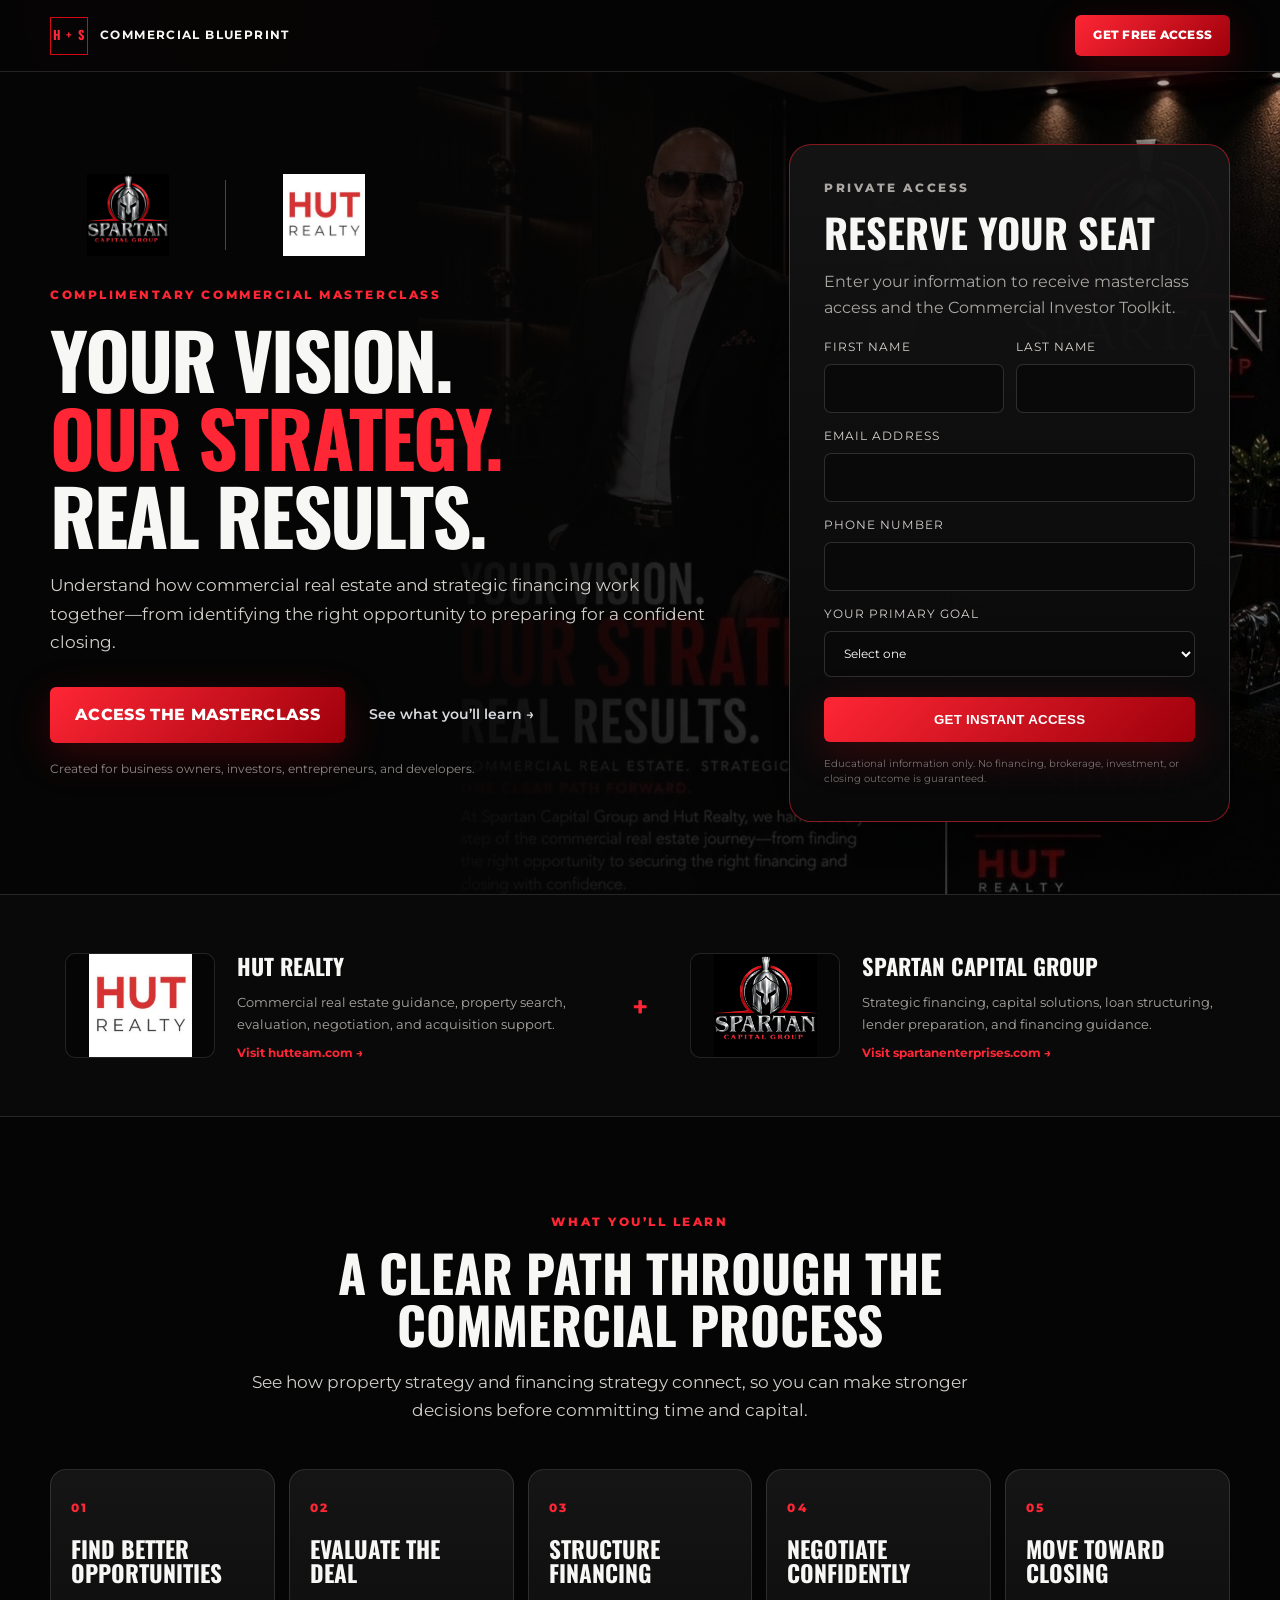
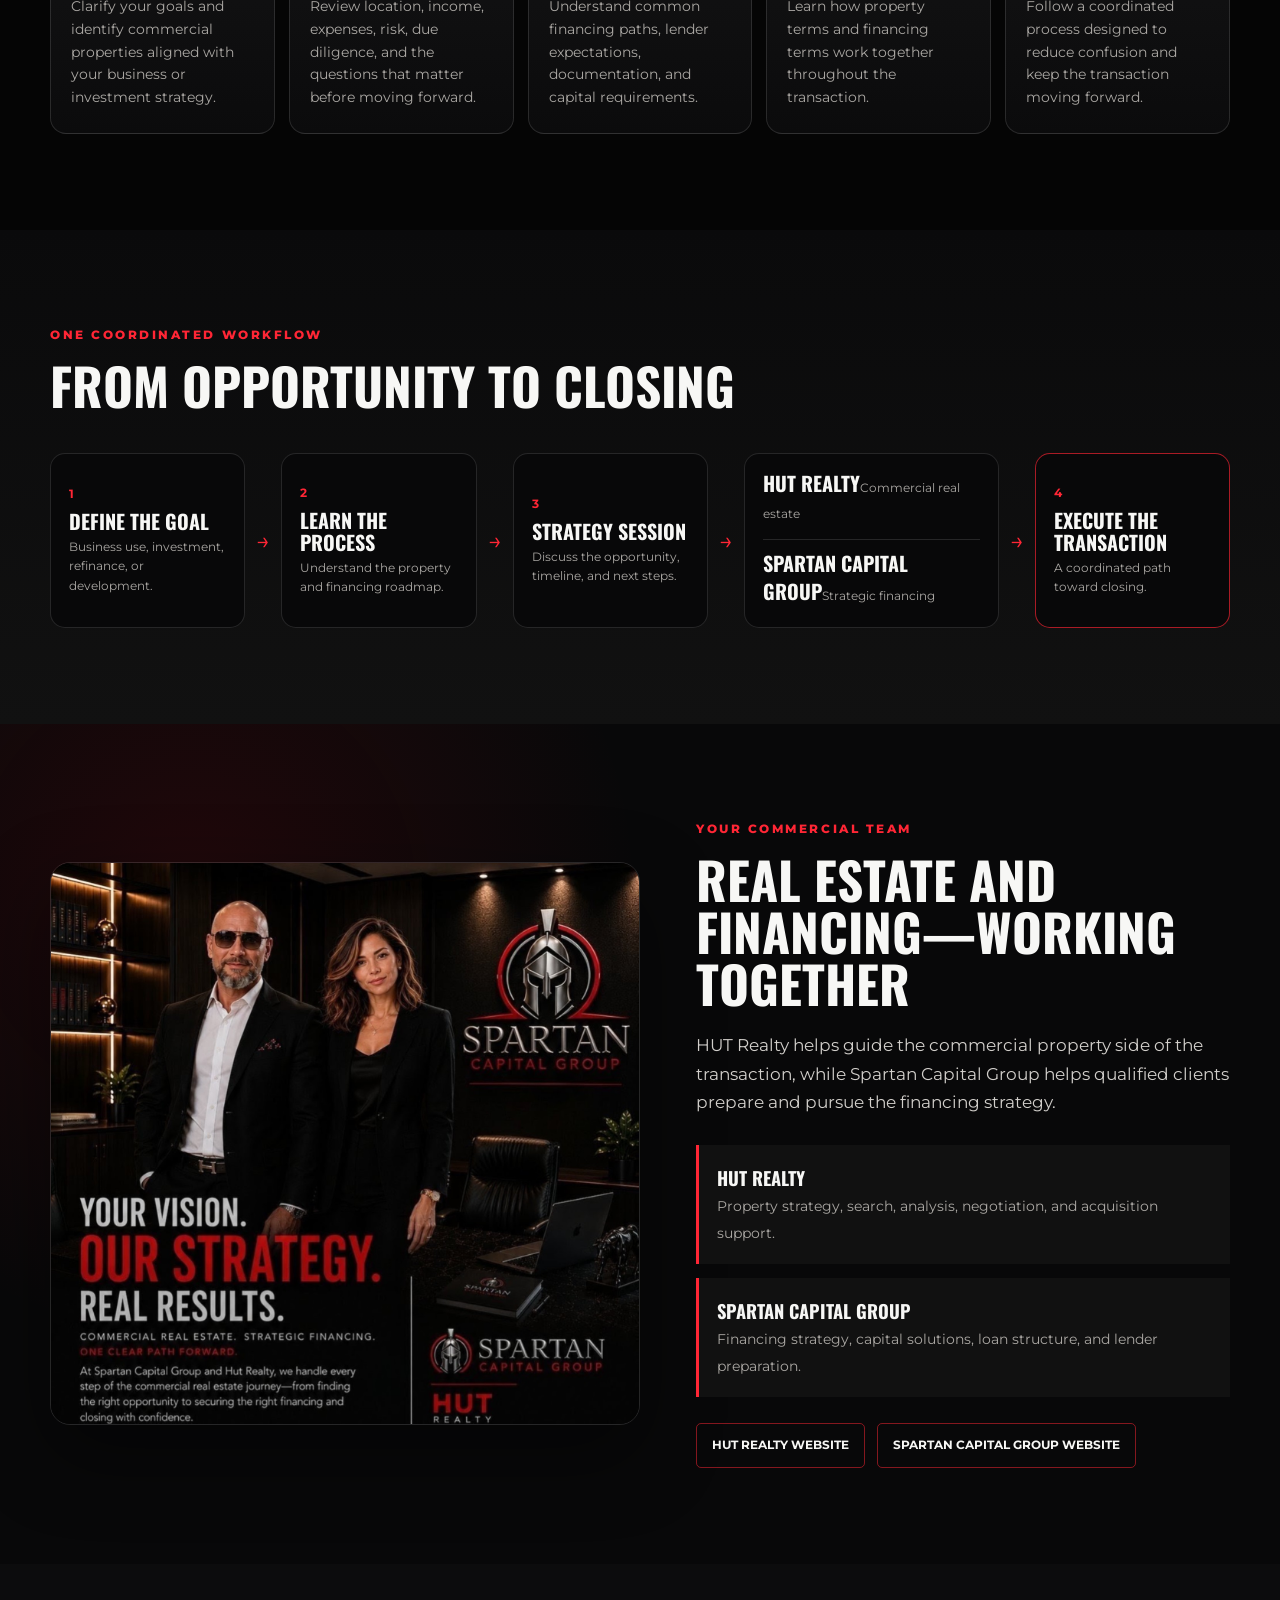
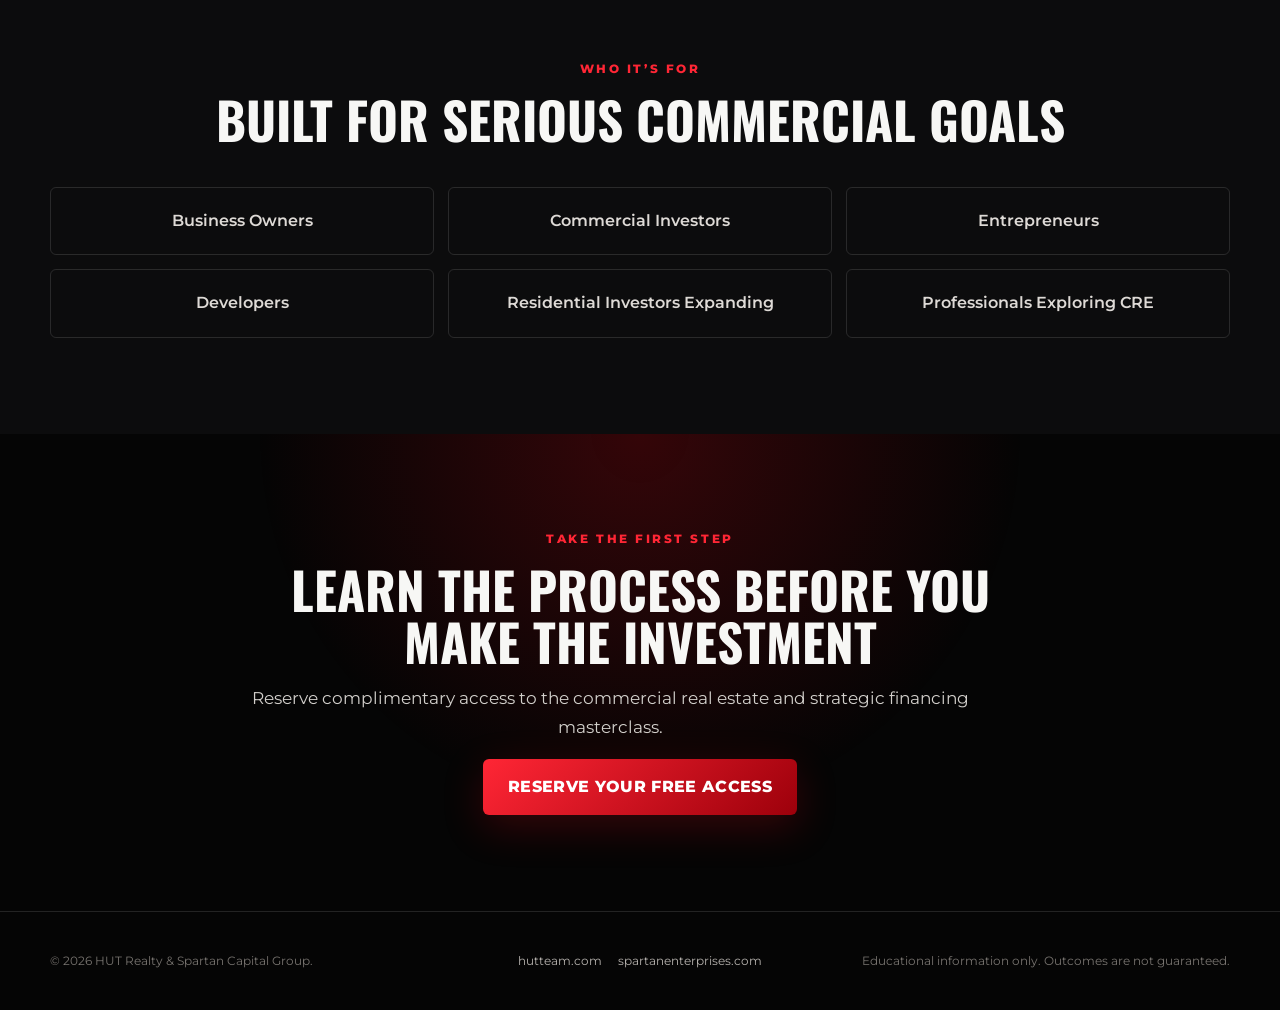
<file: index.html>
<!doctype html>
<html lang="en">
<head>
  <meta charset="utf-8" />
  <meta name="viewport" content="width=device-width, initial-scale=1" />
  <meta name="description" content="A complimentary commercial real estate and strategic financing masterclass presented by HUT Realty and Spartan Capital Group." />
  <title>Commercial Real Estate & Financing Masterclass | HUT Realty + Spartan Capital Group</title>
  <link rel="preconnect" href="https://fonts.googleapis.com">
  <link rel="preconnect" href="https://fonts.gstatic.com" crossorigin>
  <link href="https://fonts.googleapis.com/css2?family=Montserrat:wght@400;500;600;700;800&family=Oswald:wght@500;600;700&display=swap" rel="stylesheet">
  <link rel="stylesheet" href="./styles.css" />
</head>
<body>
  <header class="site-header">
    <a class="brand-mini" href="#top" aria-label="Return to top">
      <span class="brand-mark">H + S</span>
      <span>Commercial Blueprint</span>
    </a>
    <a class="btn btn-small" href="#register">Get Free Access</a>
  </header>

  <main id="top">
    <section class="hero">
      <div class="hero-overlay"></div>
      <div class="container hero-grid">
        <div class="hero-copy reveal">
          <div class="partner-logos">
            <a href="https://www.spartanenterprises.com/" target="_blank" rel="noopener noreferrer" aria-label="Visit Spartan Capital Group">
              <img src="./spartan-capital-group-logo.jpg" alt="Spartan Capital Group logo">
            </a>
            <span class="divider"></span>
            <a href="https://www.hutteam.com/" target="_blank" rel="noopener noreferrer" aria-label="Visit HUT Realty">
              <img src="./hut-realty-logo.jpg" alt="HUT Realty logo">
            </a>
          </div>

          <p class="eyebrow">Complimentary Commercial Masterclass</p>
          <h1>Your Vision.<br><span>Our Strategy.</span><br>Real Results.</h1>
          <p class="hero-subtitle">Understand how commercial real estate and strategic financing work together—from identifying the right opportunity to preparing for a confident closing.</p>

          <div class="hero-actions">
            <a class="btn" href="#register">Access the Masterclass</a>
            <a class="text-link" href="#learn">See what you’ll learn →</a>
          </div>
          <p class="microcopy">Created for business owners, investors, entrepreneurs, and developers.</p>
        </div>

        <aside class="registration-card reveal" id="register">
          <p class="eyebrow">Private Access</p>
          <h2>Reserve Your Seat</h2>
          <p>Enter your information to receive masterclass access and the Commercial Investor Toolkit.</p>

          <form name="masterclass-registration" method="POST" action="/thank-you.html" data-netlify="true" netlify-honeypot="bot-field">
            <input type="hidden" name="form-name" value="masterclass-registration">
            <p class="hidden"><label>Don’t fill this out: <input name="bot-field"></label></p>

            <div class="form-row">
              <label>First name<input required name="first-name" autocomplete="given-name"></label>
              <label>Last name<input required name="last-name" autocomplete="family-name"></label>
            </div>

            <label>Email address<input required type="email" name="email" autocomplete="email"></label>
            <label>Phone number<input type="tel" name="phone" autocomplete="tel"></label>

            <label>Your primary goal
              <select required name="goal">
                <option value="">Select one</option>
                <option>Buy a property for my business</option>
                <option>Invest in commercial real estate</option>
                <option>Finance or refinance a property</option>
                <option>Develop a commercial project</option>
                <option>Learn the process first</option>
              </select>
            </label>

            <button class="btn btn-full" type="submit">Get Instant Access</button>
            <small>Educational information only. No financing, brokerage, investment, or closing outcome is guaranteed.</small>
          </form>
        </aside>
      </div>
    </section>

    <section class="brand-bar">
      <div class="container brand-bar-grid">
        <a class="brand-card reveal" href="https://www.hutteam.com/" target="_blank" rel="noopener noreferrer">
          <img src="./hut-realty-logo.jpg" alt="HUT Realty">
          <div>
            <strong>HUT Realty</strong>
            <span>Commercial real estate guidance, property search, evaluation, negotiation, and acquisition support.</span>
            <b>Visit hutteam.com →</b>
          </div>
        </a>

        <div class="plus" aria-hidden="true">+</div>

        <a class="brand-card reveal" href="https://www.spartanenterprises.com/" target="_blank" rel="noopener noreferrer">
          <img src="./spartan-capital-group-logo.jpg" alt="Spartan Capital Group">
          <div>
            <strong>Spartan Capital Group</strong>
            <span>Strategic financing, capital solutions, loan structuring, lender preparation, and financing guidance.</span>
            <b>Visit spartanenterprises.com →</b>
          </div>
        </a>
      </div>
    </section>

    <section class="section" id="learn">
      <div class="container center narrow reveal">
        <p class="eyebrow">What You’ll Learn</p>
        <h2>A Clear Path Through the Commercial Process</h2>
        <p class="lead">See how property strategy and financing strategy connect, so you can make stronger decisions before committing time and capital.</p>
      </div>

      <div class="container cards five-col">
        <article class="info-card reveal"><span>01</span><h3>Find Better Opportunities</h3><p>Clarify your goals and identify commercial properties aligned with your business or investment strategy.</p></article>
        <article class="info-card reveal"><span>02</span><h3>Evaluate the Deal</h3><p>Review location, income, expenses, risk, due diligence, and the questions that matter before moving forward.</p></article>
        <article class="info-card reveal"><span>03</span><h3>Structure Financing</h3><p>Understand common financing paths, lender expectations, documentation, and capital requirements.</p></article>
        <article class="info-card reveal"><span>04</span><h3>Negotiate Confidently</h3><p>Learn how property terms and financing terms work together throughout the transaction.</p></article>
        <article class="info-card reveal"><span>05</span><h3>Move Toward Closing</h3><p>Follow a coordinated process designed to reduce confusion and keep the transaction moving forward.</p></article>
      </div>
    </section>

    <section class="section workflow-section">
      <div class="container">
        <div class="section-heading reveal">
          <p class="eyebrow">One Coordinated Workflow</p>
          <h2>From Opportunity to Closing</h2>
        </div>

        <div class="workflow reveal">
          <div class="step"><b>1</b><strong>Define the Goal</strong><span>Business use, investment, refinance, or development.</span></div>
          <div class="arrow">→</div>
          <div class="step"><b>2</b><strong>Learn the Process</strong><span>Understand the property and financing roadmap.</span></div>
          <div class="arrow">→</div>
          <div class="step"><b>3</b><strong>Strategy Session</strong><span>Discuss the opportunity, timeline, and next steps.</span></div>
          <div class="arrow">→</div>
          <div class="dual-step">
            <div><strong>HUT Realty</strong><span>Commercial real estate</span></div>
            <div><strong>Spartan Capital Group</strong><span>Strategic financing</span></div>
          </div>
          <div class="arrow">→</div>
          <div class="step success"><b>4</b><strong>Execute the Transaction</strong><span>A coordinated path toward closing.</span></div>
        </div>
      </div>
    </section>

    <section class="section team-section">
      <div class="container team-grid">
        <div class="team-image reveal">
          <img src="./hut-spartan-team.jpg" alt="HUT Realty and Spartan Capital Group team">
        </div>
        <div class="team-copy reveal">
          <p class="eyebrow">Your Commercial Team</p>
          <h2>Real Estate and Financing—Working Together</h2>
          <p class="lead">HUT Realty helps guide the commercial property side of the transaction, while Spartan Capital Group helps qualified clients prepare and pursue the financing strategy.</p>

          <div class="team-points">
            <div><b>HUT Realty</b><span>Property strategy, search, analysis, negotiation, and acquisition support.</span></div>
            <div><b>Spartan Capital Group</b><span>Financing strategy, capital solutions, loan structure, and lender preparation.</span></div>
          </div>

          <div class="website-links">
            <a href="https://www.hutteam.com/" target="_blank" rel="noopener noreferrer">HUT Realty Website</a>
            <a href="https://www.spartanenterprises.com/" target="_blank" rel="noopener noreferrer">Spartan Capital Group Website</a>
          </div>
        </div>
      </div>
    </section>

    <section class="section audience-section">
      <div class="container">
        <div class="section-heading center reveal">
          <p class="eyebrow">Who It’s For</p>
          <h2>Built for Serious Commercial Goals</h2>
        </div>
        <div class="audience-grid reveal">
          <span>Business Owners</span>
          <span>Commercial Investors</span>
          <span>Entrepreneurs</span>
          <span>Developers</span>
          <span>Residential Investors Expanding</span>
          <span>Professionals Exploring CRE</span>
        </div>
      </div>
    </section>

    <section class="section final-cta">
      <div class="container center narrow reveal">
        <p class="eyebrow">Take the First Step</p>
        <h2>Learn the Process Before You Make the Investment</h2>
        <p class="lead">Reserve complimentary access to the commercial real estate and strategic financing masterclass.</p>
        <a class="btn" href="#register">Reserve Your Free Access</a>
      </div>
    </section>
  </main>

  <footer>
    <div class="container footer-grid">
      <p>© <span id="year"></span> HUT Realty &amp; Spartan Capital Group.</p>
      <div class="footer-links">
        <a href="https://www.hutteam.com/" target="_blank" rel="noopener noreferrer">hutteam.com</a>
        <a href="https://www.spartanenterprises.com/" target="_blank" rel="noopener noreferrer">spartanenterprises.com</a>
      </div>
      <p>Educational information only. Outcomes are not guaranteed.</p>
    </div>
  </footer>

  <script src="./script.js"></script>
</body>
</html>
</file>
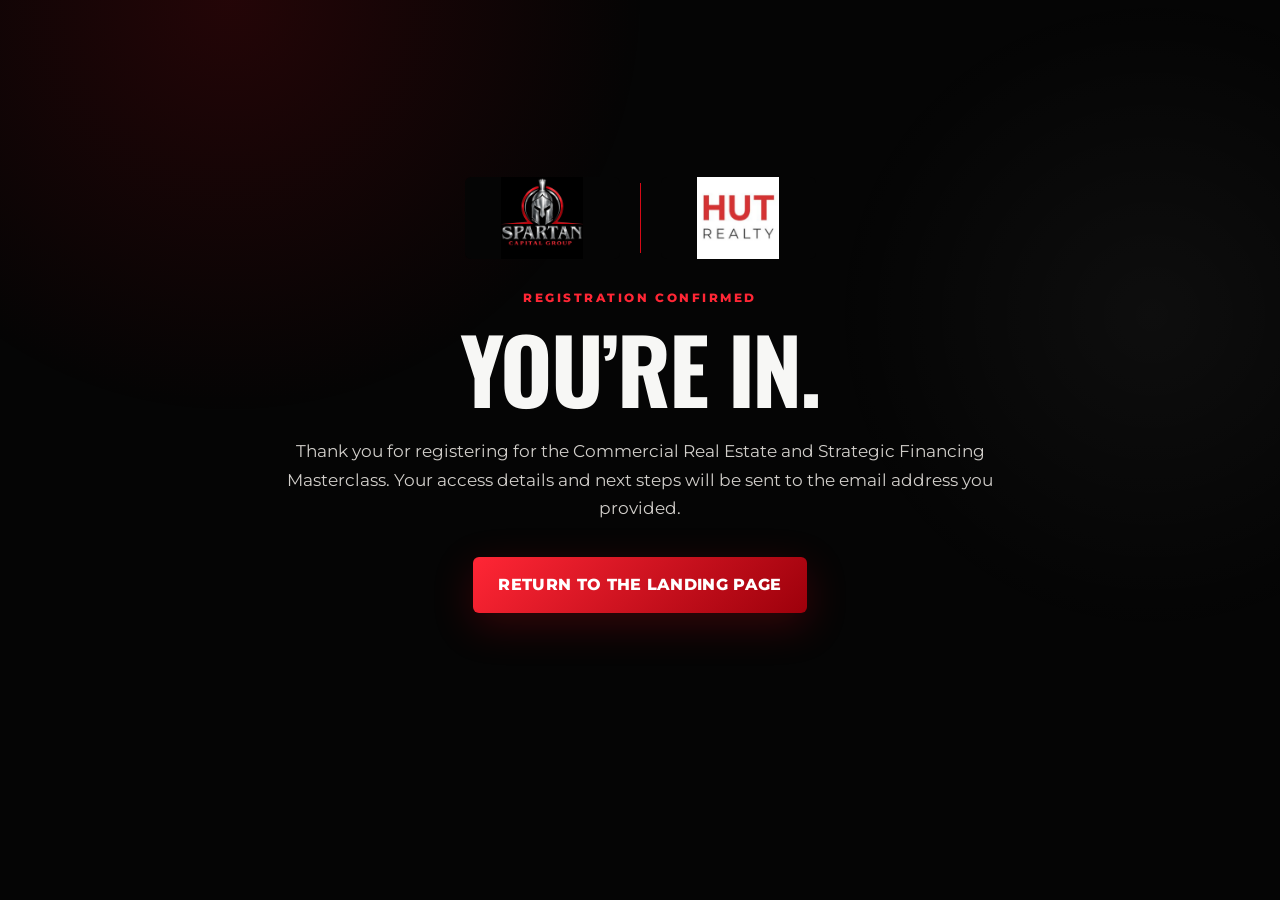
<file: thank-you.html>
<!doctype html>
<html lang="en">
<head>
  <meta charset="utf-8">
  <meta name="viewport" content="width=device-width,initial-scale=1">
  <meta name="description" content="Your registration is confirmed.">
  <title>Registration Confirmed | HUT Realty + Spartan Capital Group</title>
  <link rel="preconnect" href="https://fonts.googleapis.com">
  <link rel="preconnect" href="https://fonts.gstatic.com" crossorigin>
  <link href="https://fonts.googleapis.com/css2?family=Montserrat:wght@400;600;700;800&family=Oswald:wght@600;700&display=swap" rel="stylesheet">
  <link rel="stylesheet" href="./styles.css">
</head>
<body>
  <main class="section">
    <div class="container narrow center" style="padding-top:9vh">
      <div class="partner-logos" style="justify-content:center">
        <img src="./spartan-capital-group-logo.jpg" alt="Spartan Capital Group">
        <span class="divider"></span>
        <img src="./hut-realty-logo.jpg" alt="HUT Realty">
      </div>
      <p class="eyebrow">Registration Confirmed</p>
      <h1 style="font-size:clamp(3rem,7vw,6rem)">You’re In.</h1>
      <p class="lead" style="margin:24px auto 34px">Thank you for registering for the Commercial Real Estate and Strategic Financing Masterclass. Your access details and next steps will be sent to the email address you provided.</p>
      <a class="btn" href="/">Return to the Landing Page</a>
    </div>
  </main>
</body>
</html>
</file>
<file: styles.css>
:root{
  --black:#050505;
  --panel:#0d0d0e;
  --panel2:#151516;
  --white:#f7f7f5;
  --muted:#aaa7a3;
  --red:#d50916;
  --red2:#ff2635;
  --silver:#d8dadd;
  --line:rgba(255,255,255,.12);
  --radius:22px;
}
*{box-sizing:border-box}
html{scroll-behavior:smooth}
body{margin:0;background:var(--black);color:var(--white);font-family:Montserrat,Arial,sans-serif;line-height:1.65}
body:before{content:"";position:fixed;inset:0;pointer-events:none;background:radial-gradient(circle at 18% 0%,rgba(213,9,22,.15),transparent 30%),radial-gradient(circle at 90% 35%,rgba(255,255,255,.04),transparent 25%);z-index:-1}
img{max-width:100%;display:block}
a{color:inherit;text-decoration:none}
.container{width:min(1180px,calc(100% - 40px));margin:auto}
.narrow{max-width:820px}
.center{text-align:center}
.section{padding:96px 0}
.site-header{height:72px;display:flex;align-items:center;justify-content:space-between;padding:0 max(24px,calc((100% - 1180px)/2));border-bottom:1px solid var(--line);position:sticky;top:0;background:rgba(5,5,5,.9);backdrop-filter:blur(14px);z-index:30}
.brand-mini{display:flex;gap:12px;align-items:center;text-transform:uppercase;letter-spacing:.12em;font-size:.72rem;font-weight:700}
.brand-mark{display:grid;place-items:center;width:38px;height:38px;border:1px solid var(--red);color:var(--red2);font-family:Oswald,sans-serif;font-size:.78rem}
.btn{display:inline-flex;align-items:center;justify-content:center;background:linear-gradient(135deg,var(--red2),#9d000b);color:#fff;padding:15px 25px;border:none;border-radius:6px;font-weight:800;text-transform:uppercase;letter-spacing:.02em;cursor:pointer;box-shadow:0 12px 40px rgba(213,9,22,.23);transition:.2s transform,.2s box-shadow}
.btn:hover{transform:translateY(-2px);box-shadow:0 16px 50px rgba(213,9,22,.36)}
.btn-small{padding:10px 18px;font-size:.76rem}
.btn-full{width:100%;margin-top:6px}
.hero{position:relative;overflow:hidden;min-height:760px;padding:72px 0;background:#070707 url("./hut-spartan-team.jpg") center right/auto 100% no-repeat}
.hero-overlay{position:absolute;inset:0;background:linear-gradient(90deg,#050505 0%,rgba(5,5,5,.98) 34%,rgba(5,5,5,.76) 59%,rgba(5,5,5,.16) 100%)}
.hero-grid{position:relative;display:grid;grid-template-columns:1.08fr .72fr;gap:78px;align-items:center;min-height:610px}
.hero-copy{max-width:700px}
.partner-logos{display:flex;align-items:center;gap:20px;margin-bottom:30px}
.partner-logos a{display:block}
.partner-logos img{width:155px;height:82px;object-fit:contain;background:#050505;border-radius:6px}
.partner-logos .divider{width:1px;height:70px;background:var(--red)}
.eyebrow{text-transform:uppercase;letter-spacing:.22em;color:var(--red2);font-size:.72rem;font-weight:800;margin:0 0 14px}
h1,h2,h3{font-family:Oswald,Arial,sans-serif;line-height:1.02;margin:0;text-transform:uppercase}
h1{font-size:clamp(3.4rem,6vw,6.5rem);font-weight:700;letter-spacing:-.025em}
h1 span{color:var(--red2)}
h2{font-size:clamp(2.5rem,4vw,4.2rem)}
h3{font-size:1.45rem}
.hero-subtitle,.lead{color:#d2cfcb;font-size:1.08rem;max-width:760px}
.hero-actions{display:flex;align-items:center;gap:24px;margin-top:30px}
.text-link{color:var(--silver);font-size:.9rem;font-weight:600}
.microcopy{font-size:.78rem;color:#8d8985;margin-top:16px}
.registration-card{background:linear-gradient(180deg,rgba(20,20,21,.97),rgba(8,8,9,.99));border:1px solid rgba(255,38,53,.5);border-radius:var(--radius);padding:34px;box-shadow:0 30px 90px rgba(0,0,0,.58)}
.registration-card h2{font-size:2.5rem}
.registration-card>p{color:var(--muted)}
form{display:grid;gap:14px}
.form-row{display:grid;grid-template-columns:1fr 1fr;gap:12px}
label{display:grid;gap:7px;font-size:.72rem;text-transform:uppercase;letter-spacing:.09em;color:#d6d2ce}
input,select{width:100%;padding:14px 15px;border:1px solid rgba(255,255,255,.15);border-radius:7px;background:#090909;color:white;font:inherit;outline:none}
input:focus,select:focus{border-color:var(--red2);box-shadow:0 0 0 3px rgba(213,9,22,.12)}
form small{color:#77736f;font-size:.65rem;line-height:1.5}
.hidden{display:none}
.brand-bar{padding:38px 0;border-block:1px solid var(--line);background:#090909}
.brand-bar-grid{display:grid;grid-template-columns:1fr auto 1fr;gap:28px;align-items:center}
.brand-card{display:grid;grid-template-columns:150px 1fr;gap:22px;align-items:center;padding:15px;border-radius:14px;transition:.2s background,.2s transform}
.brand-card:hover{background:#111;transform:translateY(-2px)}
.brand-card img{width:150px;height:105px;object-fit:contain;background:#050505;border:1px solid var(--line);border-radius:10px}
.brand-card strong{display:block;font-family:Oswald,sans-serif;text-transform:uppercase;font-size:1.4rem;margin-bottom:6px}
.brand-card span{display:block;font-size:.84rem;color:var(--muted)}
.brand-card b{display:block;color:var(--red2);font-size:.75rem;margin-top:8px}
.plus{font:700 2rem Oswald,sans-serif;color:var(--red2)}
.cards{margin-top:44px}
.five-col{display:grid;grid-template-columns:repeat(5,1fr);gap:14px}
.info-card{padding:24px 20px;border:1px solid var(--line);border-radius:16px;background:linear-gradient(180deg,#151516,#0b0b0c)}
.info-card>span{color:var(--red2);font-size:.72rem;letter-spacing:.2em;font-weight:800}
.info-card h3{margin:17px 0 11px}
.info-card p{color:var(--muted);margin:0;font-size:.86rem}
.section-heading{margin-bottom:42px}
.workflow-section{background:linear-gradient(180deg,#0a0a0b,#111)}
.workflow{display:grid;grid-template-columns:1fr auto 1fr auto 1fr auto 1.3fr auto 1fr;gap:11px;align-items:stretch}
.step,.dual-step{border:1px solid var(--line);border-radius:15px;padding:18px;background:#080809;display:flex;flex-direction:column;justify-content:center}
.step b{color:var(--red2);font-size:.75rem}
.step strong,.dual-step strong{margin:6px 0;font-family:Oswald,sans-serif;text-transform:uppercase;font-size:1.25rem;line-height:1.1}
.step span,.dual-step span{color:var(--muted);font-size:.74rem}
.arrow{display:grid;place-items:center;color:var(--red2);font-size:1.5rem}
.dual-step{gap:12px}
.dual-step div+div{padding-top:12px;border-top:1px solid var(--line)}
.success{border-color:rgba(255,38,53,.65)}
.team-section{background:radial-gradient(circle at 15% 20%,rgba(213,9,22,.12),transparent 35%),#080809}
.team-grid{display:grid;grid-template-columns:1.05fr .95fr;gap:56px;align-items:center}
.team-image{border:1px solid var(--line);border-radius:20px;overflow:hidden;box-shadow:0 30px 80px rgba(0,0,0,.45)}
.team-image img{width:100%;height:100%;min-height:520px;object-fit:cover}
.team-copy .lead{margin:22px 0 28px}
.team-points{display:grid;gap:14px}
.team-points div{padding:18px;border-left:3px solid var(--red2);background:#111}
.team-points b{display:block;font-family:Oswald,sans-serif;text-transform:uppercase;font-size:1.15rem}
.team-points span{color:var(--muted);font-size:.88rem}
.website-links{display:flex;flex-wrap:wrap;gap:12px;margin-top:26px}
.website-links a{padding:11px 15px;border:1px solid rgba(255,38,53,.5);border-radius:5px;font-size:.78rem;font-weight:700;text-transform:uppercase}
.website-links a:hover{background:var(--red)}
.audience-section{background:#0c0c0d}
.audience-grid{display:grid;grid-template-columns:repeat(3,1fr);gap:14px}
.audience-grid span{padding:20px;border:1px solid var(--line);border-radius:6px;text-align:center;color:#dedad6;font-weight:600}
.final-cta{background:radial-gradient(circle at 50% 0%,rgba(213,9,22,.23),transparent 48%)}
footer{padding:28px 0;border-top:1px solid var(--line);color:#77736f;font-size:.72rem}
.footer-grid{display:grid;grid-template-columns:1fr auto 1fr;gap:20px;align-items:center}
.footer-grid p:last-child{text-align:right}
.footer-links{display:flex;gap:16px}
.footer-links a{color:#b6b2ae}
.footer-links a:hover{color:var(--red2)}
.reveal{opacity:1;transform:none}
.js-enabled .reveal{opacity:0;transform:translateY(18px);transition:.7s ease}
.js-enabled .reveal.visible{opacity:1;transform:none}

@media(max-width:1080px){
  .five-col{grid-template-columns:repeat(3,1fr)}
  .workflow{grid-template-columns:1fr}
  .arrow{transform:rotate(90deg)}
}
@media(max-width:900px){
  .hero{background-position:70% center}
  .hero-overlay{background:linear-gradient(90deg,#050505 0%,rgba(5,5,5,.97) 58%,rgba(5,5,5,.7) 100%)}
  .hero-grid,.team-grid{grid-template-columns:1fr}
  .hero-grid{gap:40px}
  .registration-card{max-width:680px}
  .brand-bar-grid{grid-template-columns:1fr}
  .plus{text-align:center}
  .five-col{grid-template-columns:repeat(2,1fr)}
  .footer-grid{grid-template-columns:1fr;text-align:center}
  .footer-grid p:last-child{text-align:center}
  .footer-links{justify-content:center}
}
@media(max-width:620px){
  .section{padding:70px 0}
  .container{width:min(100% - 24px,1180px)}
  .site-header{padding:0 14px}
  .brand-mini span:last-child{display:none}
  .hero{padding:45px 0;background-position:62% center}
  .hero-overlay{background:rgba(5,5,5,.87)}
  .partner-logos{gap:12px}
  .partner-logos img{width:118px;height:68px}
  .partner-logos .divider{height:55px}
  .hero-actions{align-items:flex-start;flex-direction:column}
  .form-row{grid-template-columns:1fr}
  .registration-card{padding:24px}
  .brand-card{grid-template-columns:105px 1fr}
  .brand-card img{width:105px;height:82px}
  .five-col{grid-template-columns:1fr}
  .audience-grid{grid-template-columns:1fr}
  .team-image img{min-height:360px}
  .website-links{flex-direction:column}
}
</file>
